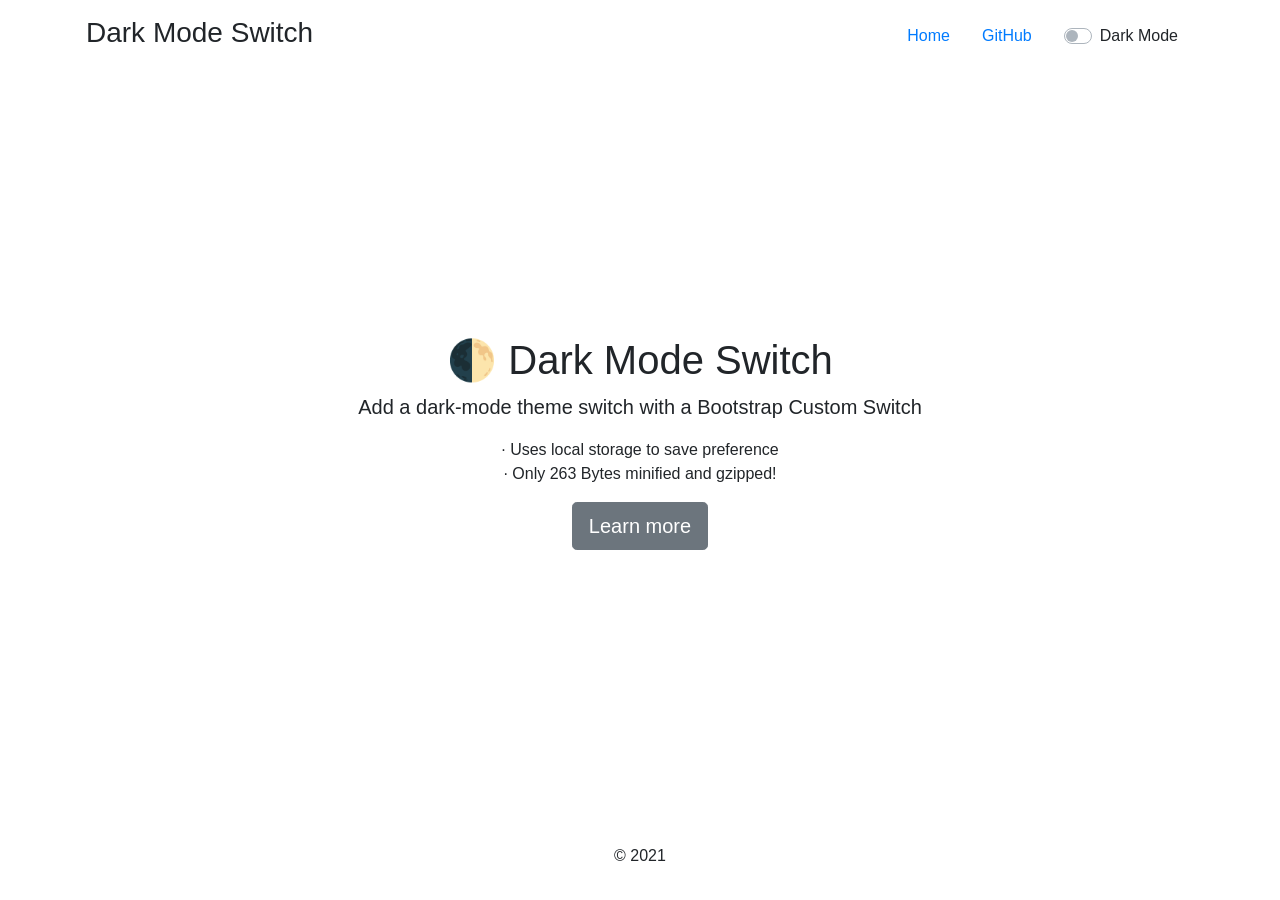
<file: assets/plugins/darkmode/index.html>
<!doctype html>
<html lang="en" class="h-100">

<head>
  <meta charset="utf-8">
  <meta http-equiv="x-ua-compatible" content="ie=edge">
  <meta name="viewport" content="width=device-width, initial-scale=1">
  <title>Dark Mode Switch</title>
  <meta name="description" content="Add a dark-mode theme toggle with a Bootstrap Custom Switch">

  <meta property="og:site_name" content="GitHub">
  <meta property="og:image"
    content="https://repository-images.githubusercontent.com/194995309/38db8f80-9db7-11e9-998f-43f2a26d9e0b">
  <meta property="og:title" content="dark-mode-switch">
  <meta property="og:description" content="Add a dark-mode theme toggle with a Bootstrap Custom Switch">
  <meta property="og:url" content="https://coliff.github.io/dark-mode-switch/">
  <link rel="author" href="https://christianoliff.com/">
  <meta name="twitter:creator" content="@christianoliff">
  <meta name="monetization" content="$ilp.uphold.com/Epqzn3YGr2MB">

  <link rel="stylesheet" href="https://cdn.jsdelivr.net/npm/bootstrap@4.6.0/dist/css/bootstrap.min.css">
  <link rel="stylesheet" href="dark-mode.css">

</head>

<body class="bg-white text-center d-flex h-100">

  <div class="container d-flex p-3 mx-auto flex-column">
    <header class="mb-auto">
      <h3 class="float-left">Dark Mode Switch</h3>
      <nav class="nav justify-content-center float-right">
        <a class="nav-link active" href="https://coliff.github.io/dark-mode-switch/">Home</a>
        <a class="nav-link" href="https://github.com/coliff/dark-mode-switch" target="_blank">GitHub</a>
        <div class="nav-link">

          <div class="custom-control custom-switch">
            <input type="checkbox" class="custom-control-input" id="darkSwitch">
            <label class="custom-control-label" for="darkSwitch">Dark Mode</label>
          </div>
          <script src="dark-mode-switch.min.js"></script>

        </div>
      </nav>
    </header>

    <main role="main">
      <h1>🌓 Dark Mode Switch</h1>
      <p class="lead">Add a dark-mode theme switch with a Bootstrap Custom Switch</p>
      <ul class="list-unstyled">
        <li>&middot; Uses local storage to save preference</li>
        <li>&middot; Only 263 Bytes minified and gzipped!</li>
      </ul>
      <p>
        <a href="https://github.com/coliff/dark-mode-switch" target="_blank" rel="noopener"
          class="btn btn-lg btn-secondary">
          Learn more
        </a>
      </p>
    </main>

    <footer class="mt-auto">
      <p>&copy; 2021</p>
    </footer>

  </div>
</body>

</html>
</file>
<file: assets/plugins/darkmode/dark-mode.css>
[data-theme="dark"] {
  background-color: #111 !important;
  color: #eee !important;
}

[data-theme="dark"] .bg-light {
  background-color: #333 !important;
}

[data-theme="dark"] .bg-white {
  background-color: #000 !important;
}

[data-theme="dark"] .bg-black {
  background-color: #eee !important;
}

[data-theme="dark"] .text-dark {
  background-color: #eee !important;
}

[data-theme="dark"] .text-light {
  background-color: #333 !important;
}
</file>
